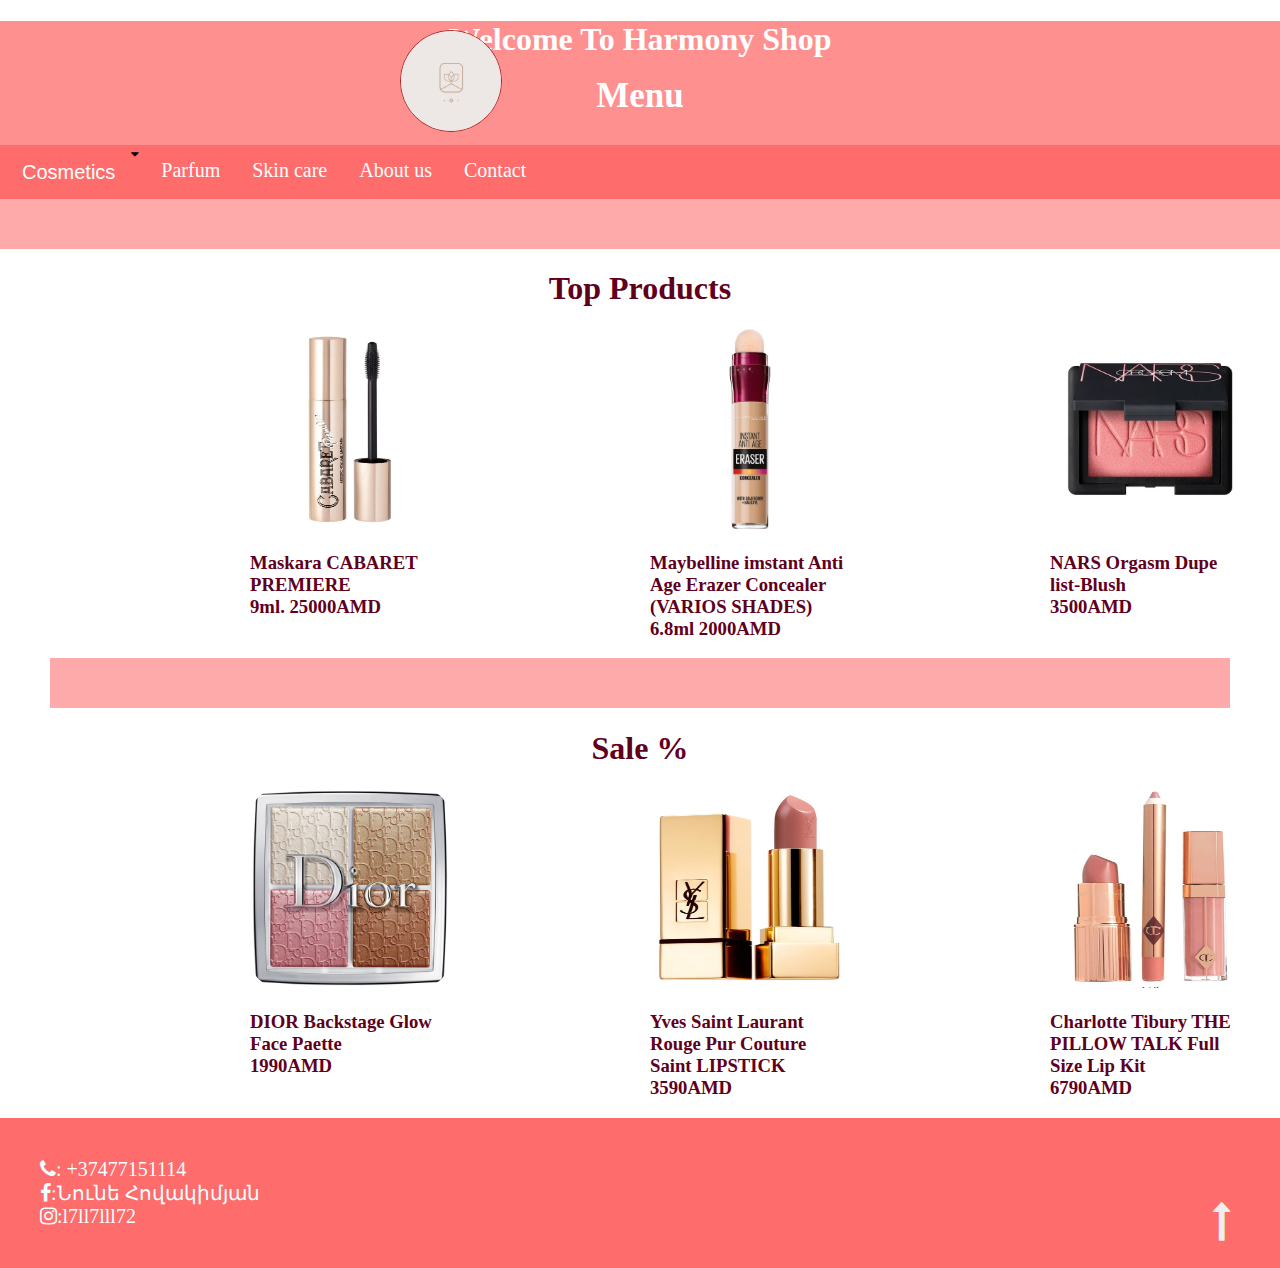
<file: index.html>
<!DOCTYPE html>
<html lang="en">
<head>
    <meta charset="UTF-8">
    <meta http-equiv="X-UA-Compatible" content="IE=edge">
    <meta name="viewport" content="width=device-width, initial-scale=1.0">
    <title>harmony.com</title>
    <link rel="stylesheet" href="style.css">
    <link rel="stylesheet" href="https://cdnjs.cloudflare.com/ajax/libs/font-awesome/4.7.0/css/font-awesome.min.css">
    <link rel="icon" type="image/png" href="./images/icon.jpg"/>
</head>
<body>
    <div class="container">
     <header>
        <h1>Welcome To Harmony Shop</h1>
          <div class="logo"> <img src="./images/logo.jpg"></div> 
          <h2> Menu</h2>
        
        <nav><div class="navbar">
           
            <div class="subnav">
              <button class="subnavbtn"><a class="menu-1" href="/cosmetics.html"> Cosmetics</a> <span class="fa fa-caret-down"></span></button>
              <div class="subnav-content">
                <a href="#">Foundation</a>
                <a href="#">Blush</a>
                <a href="#">Mascara</a>
              </div> 
            </div> 
            <a href="./parfum.html">Parfum</a>
            <a href="./skin-care.html">Skin care</a>
            <a href="./about.html">About us</a>
            <div class="subnav">
        
            <a href="#footer">Contact</a>
          </div> </nav>  
  
    </div>
</header>  
<div class="hh"></div>
 <article><div class="top-products">
    <h1>Top Products</h1>
    <div class="boxs">
    <div class="product1 top-img">
        <img src="/images/product1.jpg">
        <h3>Maskara CABARET PREMIERE <br>9ml. 25000AMD</h3>
    </div>
    <div class="product2  top-img">
        <img src="/images/product2.jpg">
        <h3>Maybelline imstant Anti Age Erazer Concealer (VARIOS SHADES) <br> 6.8ml 2000AMD</h3>
    </div>
    <div class="product3  top-img">
        <img src="/images/product3.jpg">
        <h3>NARS Orgasm Dupe list-Blush <br>3500AMD</h3>
    </div>
   </div>
   <div class="hh"></div>
   <div class="sale-products">
    <h1>Sale %</h1>
    <div class="boxs">
    <div class="product1 top-img">
        <img src="/images/sale1.jpg">
        <h3>DIOR Backstage Glow Face Paette <br>1990AMD</h3>
    </div>
    <div class="product2  top-img">
        <img src="/images/sale2.jpg">
        <h3>Yves Saint Laurant Rouge Pur Couture Saint LIPSTICK <br>3590AMD</h3>
    </div>
    <div class="product3  top-img">
        <img src="/images/sale3.jpg">
        <h3>Charlotte Tibury THE PILLOW TALK Full Size Lip Kit <br>6790AMD</h3>
    </div>
   </div>
   </article>
   <footer id="footer"> 
    <ul>
        <li><span class="fa fa-phone" aria-hidden="true"></span>: +37477151114</li>
        <li><span class="fa fa-facebook" aria-hidden="true"></span>:Նունե Հովակիմյան</li>
        <li><span class="fa fa-instagram" aria-hidden="true"></span>:l7ll7lll72</li>
      
    </ul>
    <section class="arrow-top"><a href="#top"><span class="fa fa-long-arrow-up" aria-hidden="true"></span></a></section>
   </footer>

 </div>
    
</body>
</html>
</file>
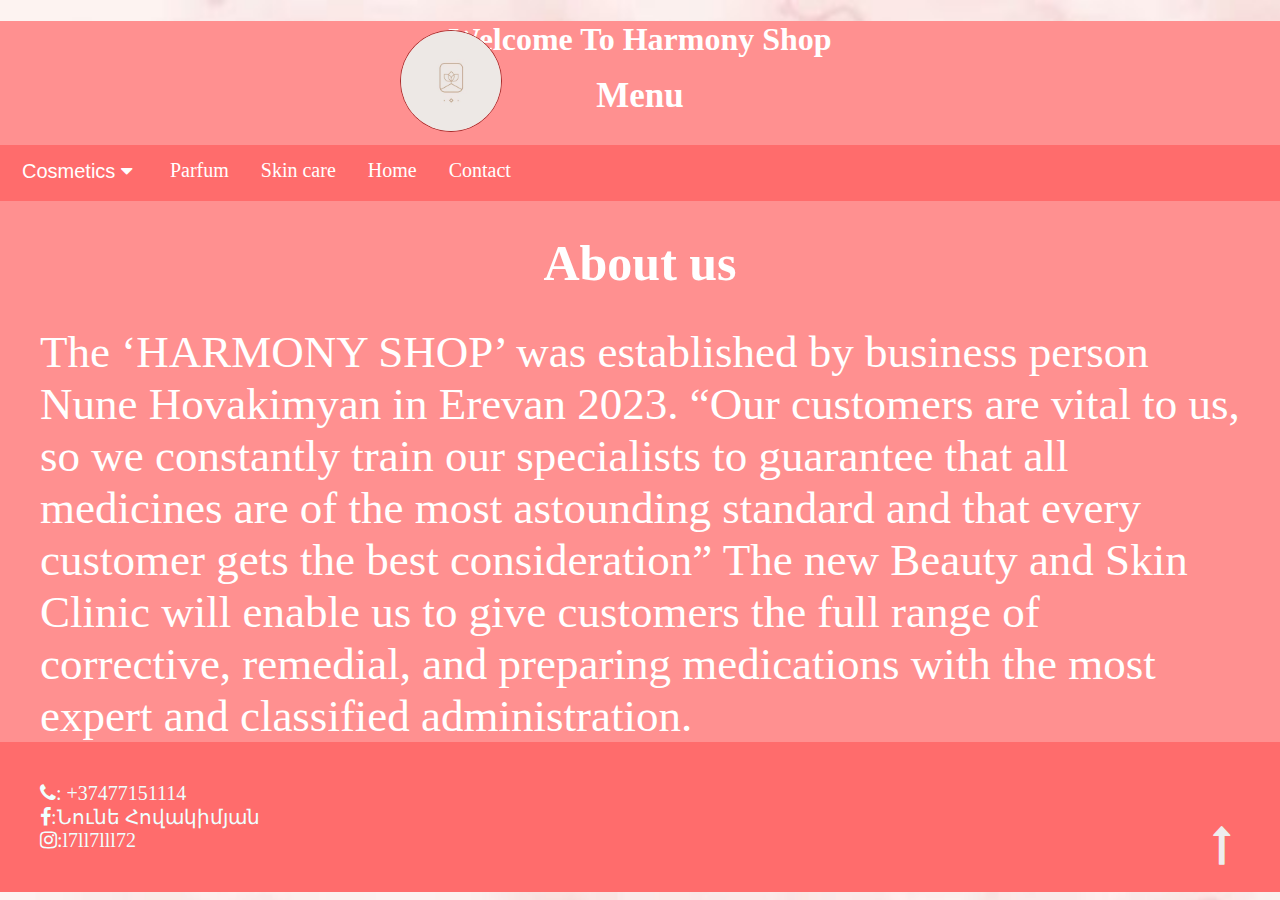
<file: about.html>
<!DOCTYPE html>
<html lang="en">
<head>
    <meta charset="UTF-8">
    <meta http-equiv="X-UA-Compatible" content="IE=edge">
    <meta name="viewport" content="width=device-width, initial-scale=1.0">
    <title>About</title>
    <link rel="stylesheet" href="style.css">
    <link rel="icon" type="image/png" href="/images/icon.jpg"/>
    <link rel="stylesheet" href="https://cdnjs.cloudflare.com/ajax/libs/font-awesome/4.7.0/css/font-awesome.min.css">
    <style>
        body{
            
            background-image: url("images/fon.jpg");
            background-size: cover;
        }
       
    </style>
</head>
<body>
    <header><h1>Welcome To Harmony Shop</h1>
        <div class="logo"> <img src="/images/logo.jpg"></div> 
        <h2> Menu</h2>
        <nav><div class="navbar">
               
            <div class="subnav">
              <button class="subnavbtn"> <a href="./cosmetics.html">Cosmetics <span class="fa fa-caret-down"></span></a></button>
              <div class="subnav-content">
                <a href="#">foundation</a>
                <a href="#">Blush</a>
                <a href="#">Mascara</a>
              </div> 
            </div> 
            <a href="./parfum.html">Parfum</a>
            <a href="./skin-care.html">Skin care</a>
            <a href="./index.html">Home</a>
            <div class="subnav">
        
            <a href="#footer">Contact</a>
          </div> </nav>  
    <div class="about">
        

        <h1 style="color: rgb(255, 255, 255); font-size: 50px;">About us</h1>
   <p>
    The ‘HARMONY SHOP’ was established by business person Nune Hovakimyan  in Erevan 2023. 
    
    “Our customers are vital to us, so we constantly train our specialists to guarantee that all medicines are of the most astounding standard and that every customer gets the best consideration”
    
    The new Beauty and Skin Clinic will enable us to give customers the full range of corrective, remedial, and preparing medications with the most expert and classified administration.</p>
</div>
<footer id="footer"> 
    <ul>
        <li><span class="fa fa-phone" aria-hidden="true"></span>: +37477151114</li>
        <li><span class="fa fa-facebook" aria-hidden="true"></span>:Նունե Հովակիմյան</li>
        <li><span class="fa fa-instagram" aria-hidden="true"></span>:l7ll7lll72</li>
      
    </ul>
    <section class="arrow-top"><a href="#top"><span class="fa fa-long-arrow-up" aria-hidden="true"></span></a></section>
   </footer>
</body>
</html>
</file>
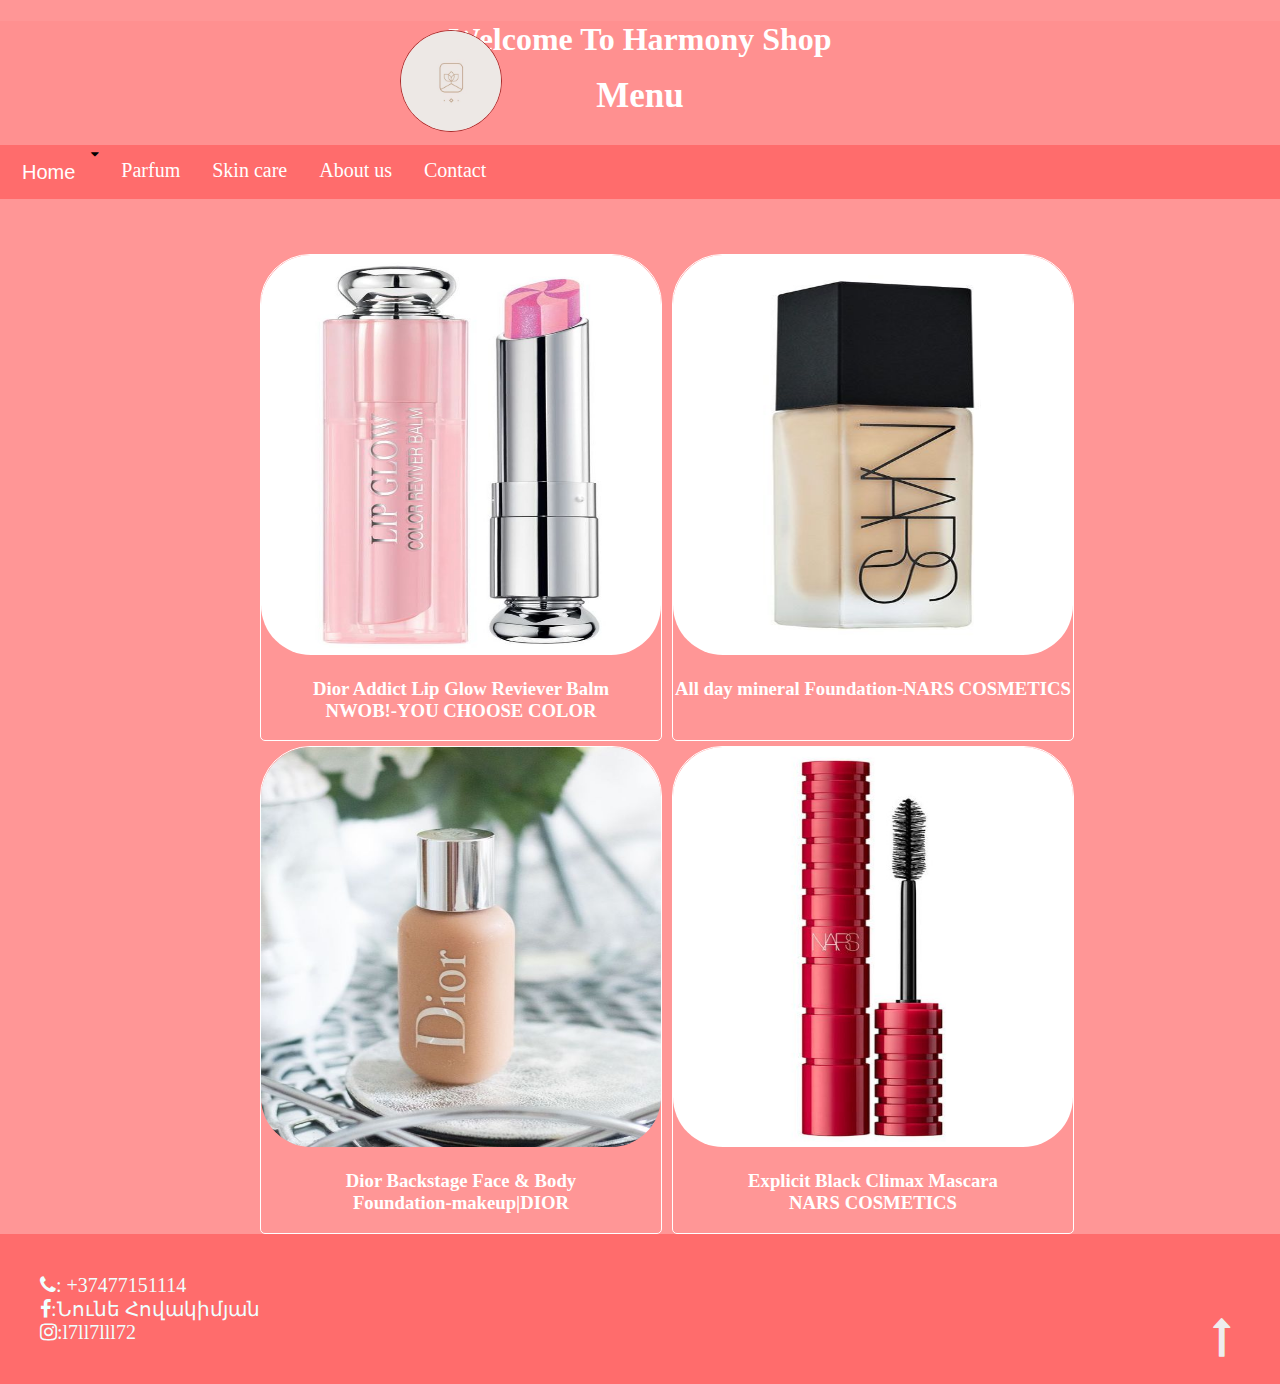
<file: cosmetics.html>
<!DOCTYPE html>
<html lang="en">
<head>
    <meta charset="UTF-8">
    <meta http-equiv="X-UA-Compatible" content="IE=edge">
    <meta name="viewport" content="width=device-width, initial-scale=1.0">
    <title>foundation</title>
    <link rel="icon" type="image/png" href="/images/icon.jpg"/>
    <link rel="stylesheet" href="style.css">
    <link rel="stylesheet" href="https://cdnjs.cloudflare.com/ajax/libs/font-awesome/4.7.0/css/font-awesome.min.css">
    <style>
      
        body{
            background-color: rgb(255, 150, 150);
        }
       .container-2{
        margin-top: 50px;
       }
       .foundation{
        margin-top: 5px;
       }
      .foundation > img{
height: 400px;
width: 400px;
border-radius: 50px;
      }
      .box1{
        display: flex;
        flex-wrap: wrap;
        margin-left: 50px;
        margin-left: 250px;
      }
      .box1 > div{
        margin-left: 10px;
      }
     
    </style>
</head>
<body>
    <header>
    <h1>Welcome To Harmony Shop</h1>
    <div class="logo"> <img src="/images/logo.jpg"></div> 
    <h2> Menu</h2>
    <nav><div class="navbar">
           
        <div class="subnav">
          <button class="subnavbtn"><a href="./index.html">Home</a> <span class="fa fa-caret-down"></span></button>
          <div class="subnav-content">
            
            <a href="#">BLush</a>
            <a href="#">Mascara</a>
          </div> 
        </div> 
        <a href="./parfum.html">Parfum</a>
        <a href="./skin-care.html">Skin care</a>
        <a href="./about.html">About us</a>
        <div class="subnav">
    
        <a href="#footer">Contact</a>
      </div> </nav>
    </header>  
    <div class="container-2">
       
    <div class="box1"><div class="foundation">
        <img src="./images/cosmetics1.jpg">
        <h3>Dior Addict Lip Glow Reviever Balm <br>NWOB!-YOU CHOOSE COLOR</h3>
    </div>
    <div class="foundation">
        <img src="./images/cosmetics2.jpg">
        <h3>All day mineral Foundation-NARS COSMETICS</h3>
    </div>
   
</div>
<div class="box1 box2">
    <div class="foundation">
        <img src="./images/cosmetics3.jpg">
        <h3>Dior Backstage Face & Body<br> Foundation-makeup|DIOR</h3>
    </div>
    <div class="foundation">
        <img src="./images/cosmetics4.jpg">
        <h3>Explicit Black Climax Mascara<br>NARS COSMETICS</h3>

    </div></div>
    </div>
    <footer id="footer"> 
        <ul>
            <li><span class="fa fa-phone" aria-hidden="true"></span>: +37477151114</li>
            <li><span class="fa fa-facebook" aria-hidden="true"></span>:Նունե Հովակիմյան</li>
            <li><span class="fa fa-instagram" aria-hidden="true"></span>:l7ll7lll72</li>
          
        </ul>
        <section class="arrow-top"><a href="#top"><span class="fa fa-long-arrow-up" aria-hidden="true"></span></a></section>
       </footer>
</body>
</html>
</file>
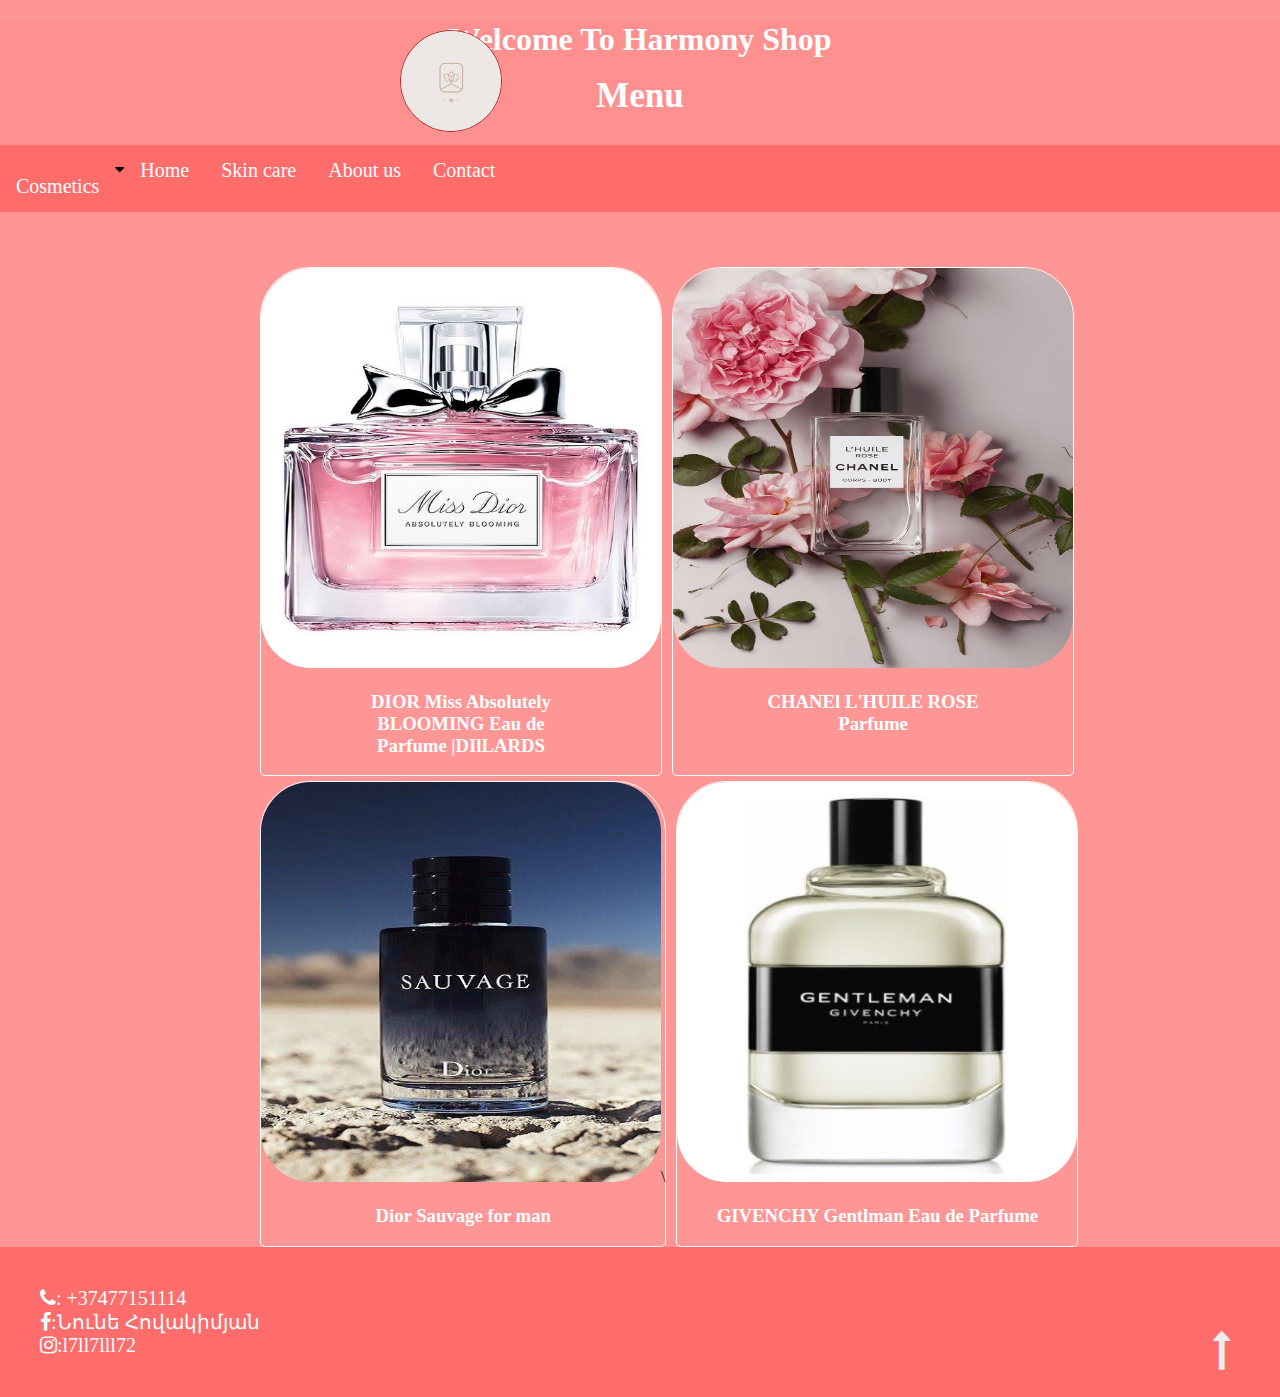
<file: parfum.html>
<!DOCTYPE html>
<html lang="en">
<head>
    <meta charset="UTF-8">
    <meta http-equiv="X-UA-Compatible" content="IE=edge">
    <meta name="viewport" content="width=device-width, initial-scale=1.0">
    <title>foundation</title>
    <link rel="icon" type="image/png" href="/images/icon.jpg"/>
    <link rel="stylesheet" href="style.css">
    <link rel="stylesheet" href="https://cdnjs.cloudflare.com/ajax/libs/font-awesome/4.7.0/css/font-awesome.min.css">
    <style>
        body{
            background-color: rgb(255, 150, 150);
        }
       .container-2{
        margin-top: 50px;
       }
       .foundation{
        margin-top: 5px;
       }
      .foundation > img{
height: 400px;
width: 400px;
border-radius: 50px;
      }
      .box1{
        display: flex;
        flex-wrap: wrap;
        margin-left: 50px;
        margin-left: 250px;
      }
      .box1 > div{
        margin-left: 10px;
      }
     
    </style>
</head>
<body>
    
    <header><h1>Welcome To Harmony Shop</h1>
    <div class="logo"> <img src="/images/logo.jpg"></div> 
    <h2> Menu</h2>
    <nav><div class="navbar">
           
        <div class="subnav">
          <p class="subnavbtn"><a href="./cosmetics.html">Cosmetics</a><span class="fa fa-caret-down"></span></p>
          <div class="subnav-content">
            <a href="#">Foundation</a>
            <a href="#">Lush</a>
            <a href="#">Mascara</a>
          </div> 
        </div> 
        <a href="./index.html">Home</a>
        <a href="./skin-care.html">Skin care</a>
        <a href="./about.html">About us</a>
        <div class="subnav">
    
        <a href="#footer">Contact</a>
      </div> </nav>
      </header> 
    <div class="container-2">
       
    <div class="box1"><div class="foundation">
        <img src="/images/parfum1.jpg">
        <h3>DIOR Miss Absolutely <br>BLOOMING Eau de <br>Parfume |DIlLARDS</h3>
    </div>
    <div class="foundation">
        <img src="/images/parfum2.jpg">
        <h3>CHANEl L'HUILE ROSE <br>Parfume</h3>
    </div>
   
</div>
<div class="box1 box2">
    <div class="foundation">
        <img src="/images/parfum3.jpg">\
        <h3>Dior Sauvage for man</h3>
    </div>
    <div class="foundation">
        <img src="/images/parfum4.jpg">
        <h3>GIVENCHY Gentlman Eau de Parfume </h3>
    </div></div>
    </div>
    <footer id="footer"> 
        <ul>
            <li><span class="fa fa-phone" aria-hidden="true"></span>: +37477151114</li>
            <li><span class="fa fa-facebook" aria-hidden="true"></span>:Նունե Հովակիմյան</li>
            <li><span class="fa fa-instagram" aria-hidden="true"></span>:l7ll7lll72</li>
          
        </ul>
        <section class="arrow-top"><a href="#top"><span class="fa fa-long-arrow-up" aria-hidden="true"></span></a></section>
       </footer>
</body>
</html>
</file>
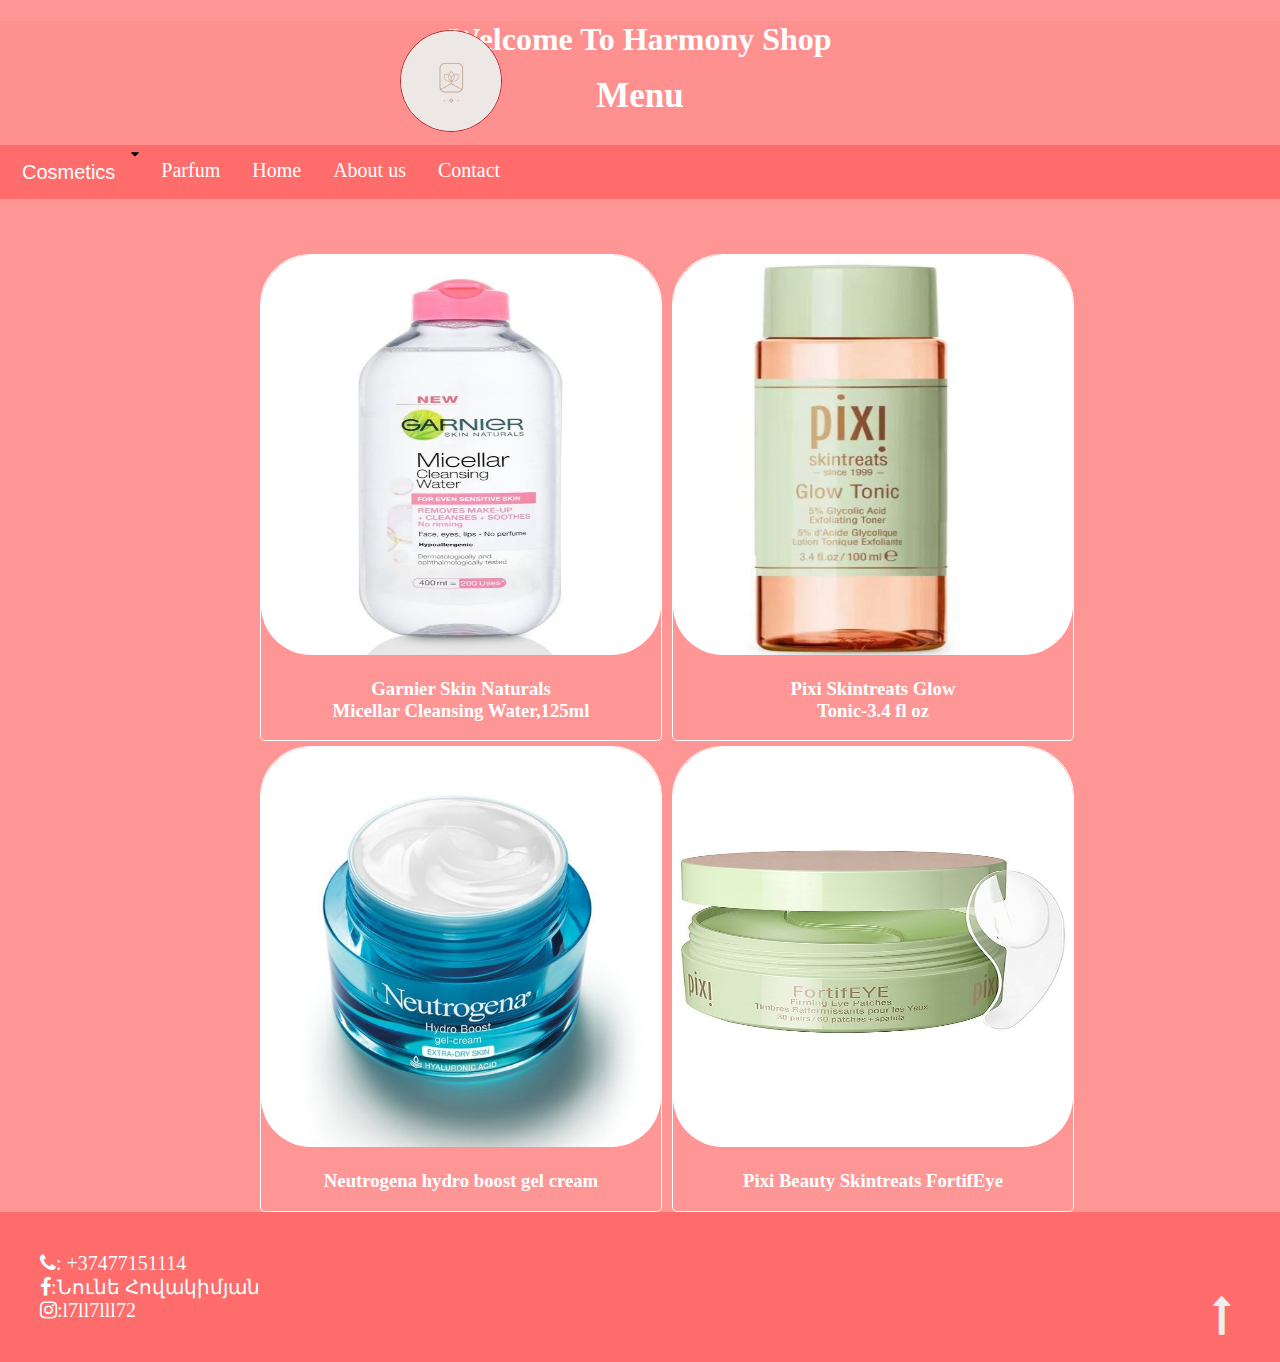
<file: skin-care.html>
<!DOCTYPE html>
<html lang="en">
<head>
    <meta charset="UTF-8">
    <meta http-equiv="X-UA-Compatible" content="IE=edge">
    <meta name="viewport" content="width=device-width, initial-scale=1.0">
    <title>skin care</title>
    <link rel="stylesheet" href="style.css">
    <link rel="icon" type="image/png" href="/images/icon.jpg"/>
    <link rel="stylesheet" href="https://cdnjs.cloudflare.com/ajax/libs/font-awesome/4.7.0/css/font-awesome.min.css">
    <style>
        body{
            background-color: rgb(255, 150, 150);
        }
       .container-2{
        margin-top: 50px;
       }
       .foundation{
        margin-top: 5px;
       }
      .foundation > img{
height: 400px;
width: 400px;
border-radius: 50px;
      }
      .box1{
        display: flex;
        flex-wrap: wrap;
        margin-left: 50px;
        margin-left: 250px;
      }
      .box1 > div{
        margin-left: 10px;
      }
     
    </style>
</head>
<body>
    <header>
        <h1>Welcome To Harmony Shop</h1>
        <div class="logo"> <img src="/images/logo.jpg"></div> 
        <h2> Menu</h2>
        <nav><div class="navbar">
               
            <div class="subnav">
              <button class="subnavbtn"> <a href="./cosmetics.html">Cosmetics</a><span class="fa fa-caret-down"></span></button>
              <div class="subnav-content">
                <a href="#">foundation</a>
                <a href="#">Blush</a>
                <a href="#">Mascara</a>
              </div> 
            </div> 
            <a href="./parfum.html">Parfum</a>
            <a href="./index.html">Home</a>
            <a href="./about.html">About us</a>
            <div class="subnav">
        
            <a href="#footer">Contact</a>
          </div> </nav>
        </header>  
    <div class="container-2">
       
    <div class="box1"><div class="foundation">
        <img src="/images/skin-care1.jpg">
        <h3>Garnier Skin Naturals<br>Micellar Cleansing Water,125ml</h3>
    </div>
    <div class="foundation">
        <img src="/images/skin-care2.jpg">
        <h3>Pixi Skintreats Glow <br>Tonic-3.4 fl oz</h3>
    </div>
  
</div>
<div class="box1 box2">
    <div class="foundation">
        <img src="/images/skin-care3.jpg">
        <h3>Neutrogena hydro boost gel cream</h3>
    </div>
    <div class="foundation">
        <img src="/images/skin-care4.jpg">
        <h3>Pixi Beauty Skintreats FortifEye</h3>
    </div></div>
    </div>
    <footer id="footer"> 
        <ul>
            <li><span class="fa fa-phone" aria-hidden="true"></span>: +37477151114</li>
            <li><span class="fa fa-facebook" aria-hidden="true"></span>:Նունե Հովակիմյան</li>
            <li><span class="fa fa-instagram" aria-hidden="true"></span>:l7ll7lll72</li>
          
        </ul>
        <section class="arrow-top"><a href="#top"><span class="fa fa-long-arrow-up" aria-hidden="true"></span></a></section>
       </footer>
</body>
</html>
</file>
<file: style.css>
html,body{
    margin:0;
    padding: 0;
  
}
.container{
    margin: auto ;
   background-image: url("/images/n.png");
   background-size: cover;
    width: 100%;
    
}
header{
    background-color:#ff9090;
}
header h1,h2{
    text-align: center;
    color: #ffffff;
}
header > h2{
    margin-top: -60px;
    font-size: 35px;
}

.navbar {

    overflow: hidden;
    background-color: #ff6c6c; 
  }
  
  .navbar a {left:100px;
    float: left;
    font-size: 20px;
    color: white;
    text-align: center;
    padding: 14px 16px;
    text-decoration: none;
   
  }
  
  .subnav {
    float: left;
    overflow: hidden;
  }
  
  .subnav .subnavbtn {
    background-color: #ff6c6c; 
    border: none;
   
  }
  
  .navbar a:hover, .subnav:hover .subnavbtn {
    background-color: rgb(148, 62, 62);
    border: none;
  }
  
  .subnav-content {
    display: none;
    position: absolute;
    left: 0;
    background-color: rgb(255, 114, 114);
    
    z-index: 1;
  }
  
  .subnav-content a {
    float: left;
    color: white;
    text-decoration: none;
  }
  
  .subnav-content a:hover {
    background-color: #eee;
    color: rgb(255, 127, 127);
  }
  
  .subnav:hover .subnav-content {
    display: block;
  }

.logo{
margin-top: -50px;
margin-left: 400px;
 
}
.logo img{
    height: 100px;
    width:  100px;
    border-radius: 50%;
    border: 1px solid brown;
}
.box{
    border-top-width:100%;
    border: #a80909;
}
.hh{
    height: 50px;
    background-color: #ffaaaa;
}
.foundation h3{
  color: white;
  text-align: center;
}
.foundation{
  border: 1px solid white;
  border-radius:50px 50px 5px 5px
}
.top-products img{
  border-radius: 30px;
    height: 200px;
    width:  200px;
}
.top-products h1{
    text-align: center;
    color:#5f001d;
}
.boxs {
    display: flex;
}
article{
  margin-right: 50px;
margin-left: 50px;
}
.sale-products h3,.top-products h3{
color: #5f001d;
}
.boxs div{
    margin-left: 200px;
}
footer ul li{
    list-style-type: none;
}
footer{
    font-size: 20px;
    padding-top: 20px;
    padding-bottom: 20px;
    background-color: #ff6c6c;
    color: azure;
}
.arrow-top{
    float: right;
    margin-right: 50px;
    font-size: 20px;
  ;
    margin-top: -50px;
}
.arrow-top > a{
    font-size: 40px;
      color: #eee
}
.menu-1{
  padding: 0;
  margin:0;
  font-size: 14px;
}
.about{

  color:rgb(255, 255, 255)
}
.about > p{
  font-size: 45px;
  margin: auto 40px;
}
.main-href{
text-decoration: none;
color: #ffffff;

font-size: 40px;
margin: auto;
}
</file>
